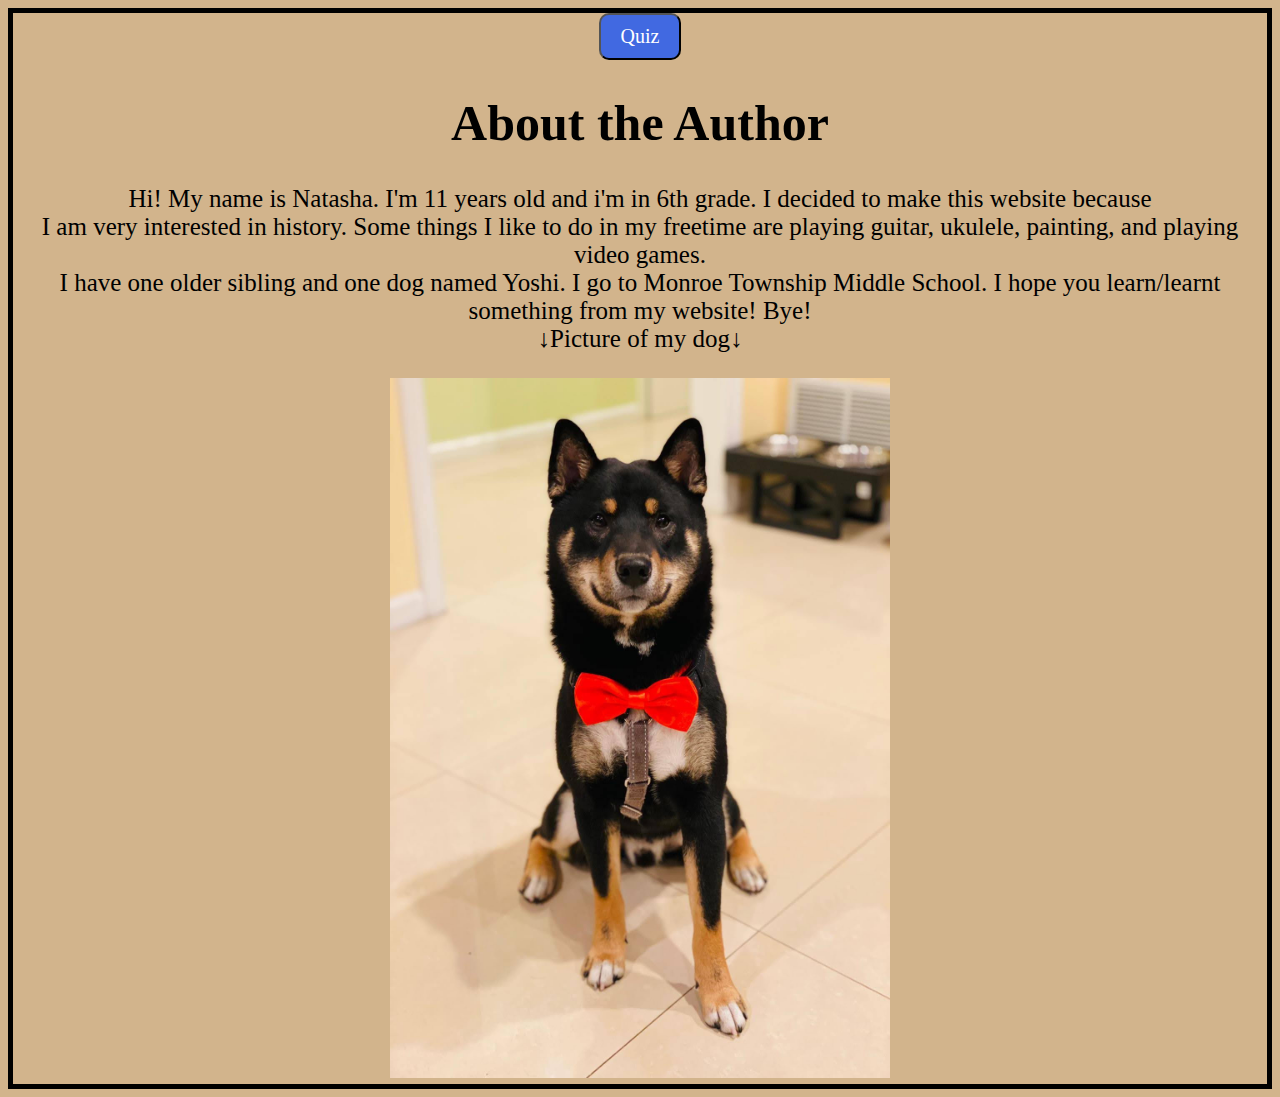
<file: templates/index.html>
<!DOCTYPE html>
<html>
    <head>
        <style>
            body{
                font-size:25px;
                font-family:Georgia, 'Times New Roman', Times, serif;
                border: thick solid black;
                text-align: center;
                background-color:tan;
            }
            button{
                font-size:20px;
                font-family:Georgia, 'Times New Roman', Times, serif;
                background-color:royalblue;
                color:white;
                padding: 10px;
                padding-left: 20px;
                padding-right: 20px;
                border-radius:10px;

            }
        </style>
        <title>About The Author</title>
    </head>
    <body>
        <a href="/q1"><button>Quiz</button></a>
        <h1>About the Author</h1>
        <p>Hi! My name is Natasha. I'm 11 years old and i'm in 6th grade. I decided to make this website because<br>
             I am very interested in history. Some things I like to do in my freetime are playing guitar, ukulele, painting, and playing video games.<br>
             I have one older sibling and one dog named Yoshi. I go to Monroe Township Middle School. I hope you learn/learnt something from my website! Bye!<br>
             ↓Picture of my dog↓
            </p>
             <img src="../static/yoshi.jpg" height="700px" width="500px" >
    </body>
</html>
</file>
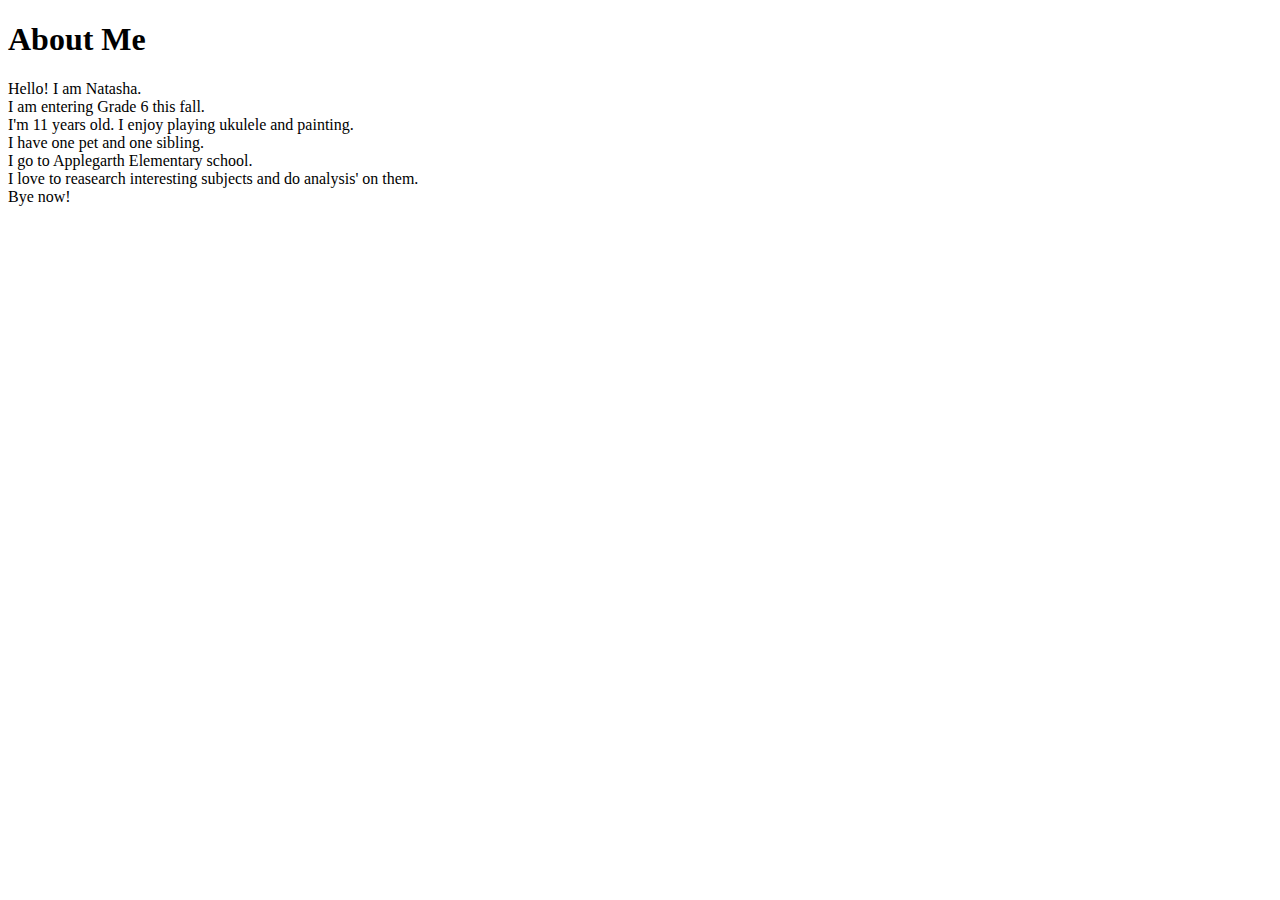
<file: templates/aboutme.html>
<!DOCTYPE html>

<html>

<head>

<title>
    All About Me
</title>


</head>

<body>
<h1>About Me</h1>
    <p>Hello! I am Natasha. <br>I am entering Grade 6 this fall. <br>I'm 11 years old.
    I enjoy playing ukulele and painting. <br> I have one pet and one sibling.<br>
    I go to Applegarth Elementary school.<br> 
    I love to reasearch interesting subjects and do analysis' on them. <br>
    Bye now!</p>
    
</body>


</html>
</file>
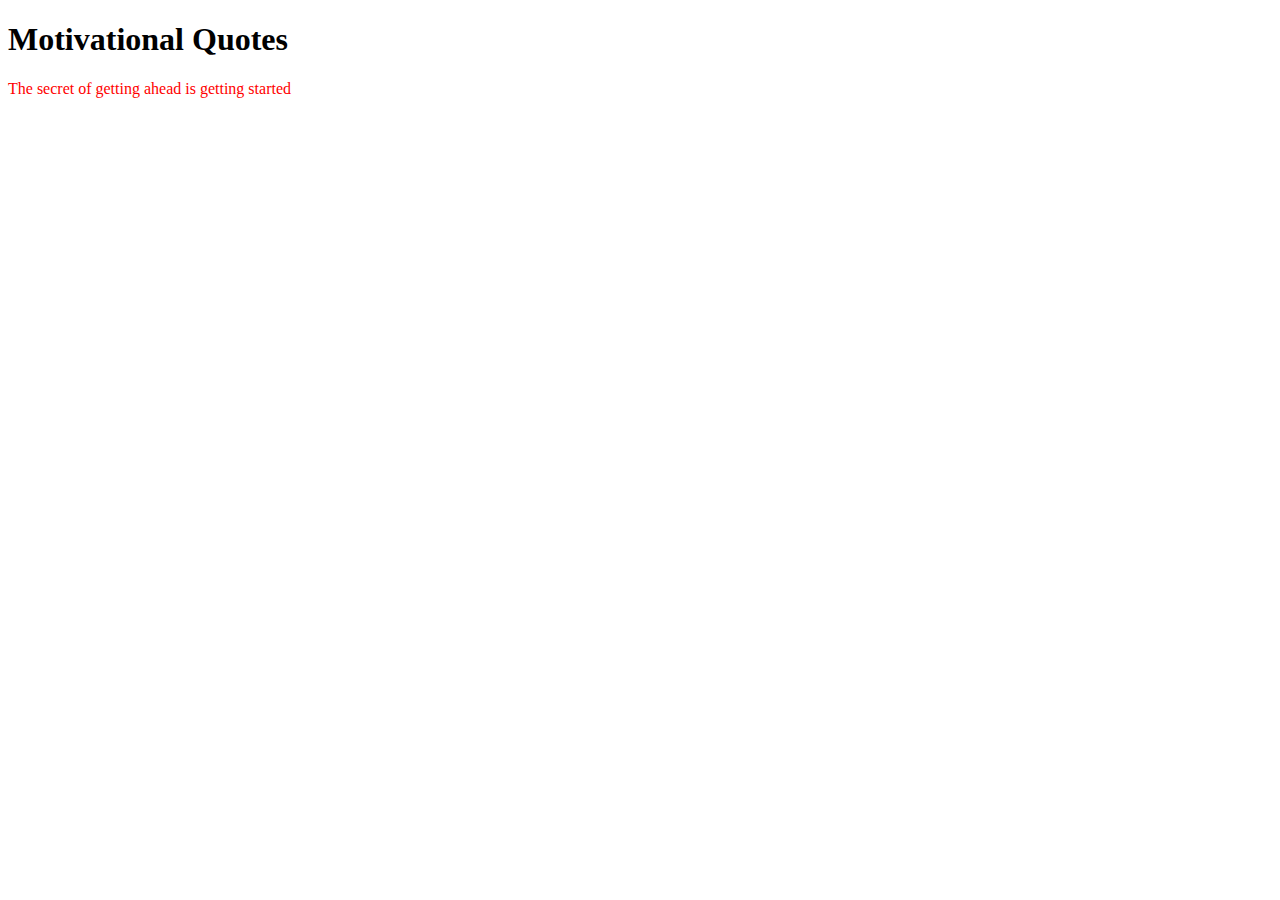
<file: templates/css.html>
<!DOCTYPE html>
<html>
    <head>
        <style>
            p{
                color:red;
            }
        </style>
        <title>Exercise: Using CSS to Apply Styles</title>
    </head>
    <body>
        <h1>Motivational Quotes</h1>
        <p>The secret of getting ahead is getting started</p>
    </body>
</html>
</file>
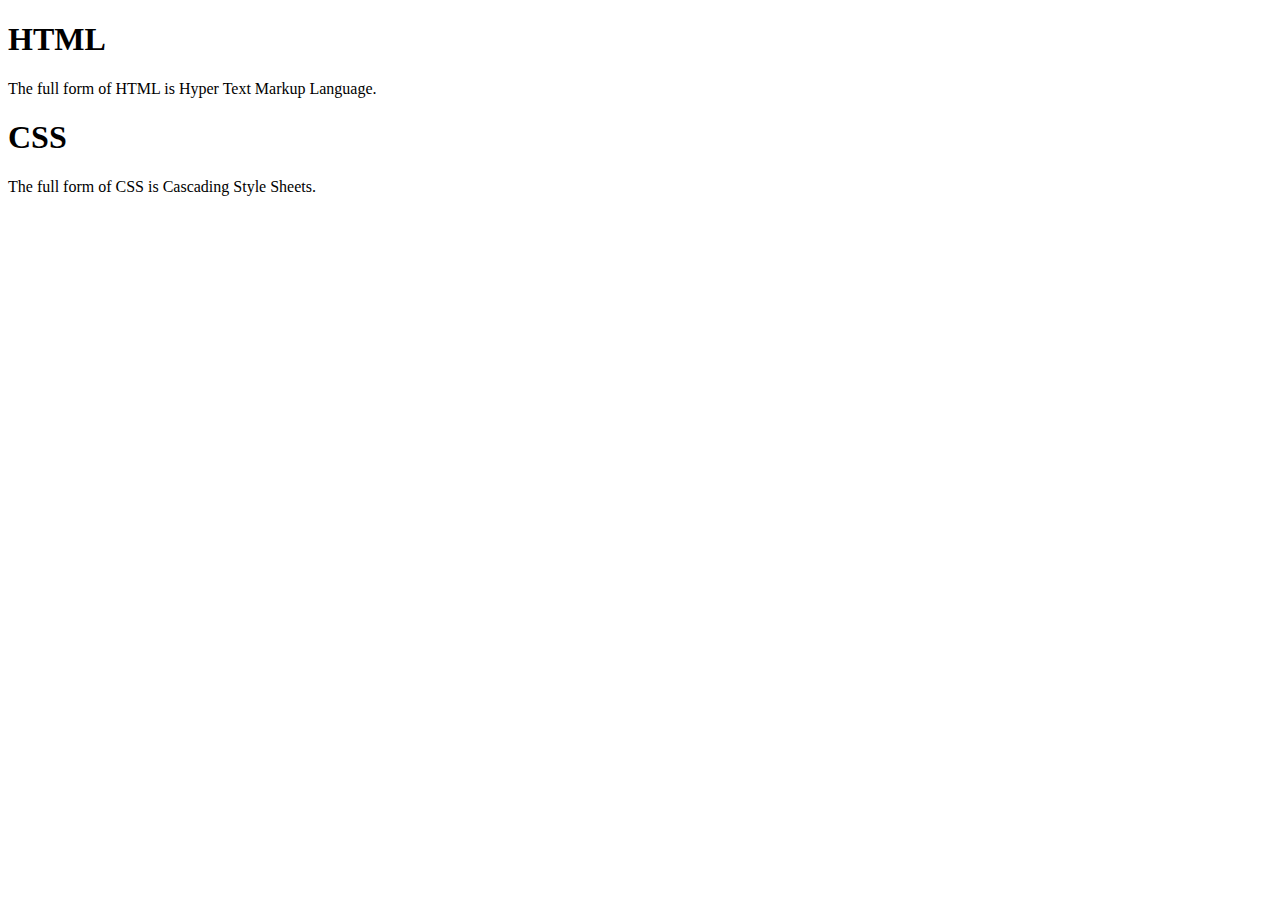
<file: templates/divs.html>
<!DOCTYPE html>
<html>

<head>
    <title> Divs Exersice</title>
</head>

<body>
    <div>
        <h1>HTML</h1>
        <p>The full form of HTML is Hyper Text Markup Language.</p>
    </div>
    <div>
        <h1>CSS</h1>
        <p>The full form of CSS is Cascading Style Sheets.</p>
    </div>
    
</body>
</html>
</file>
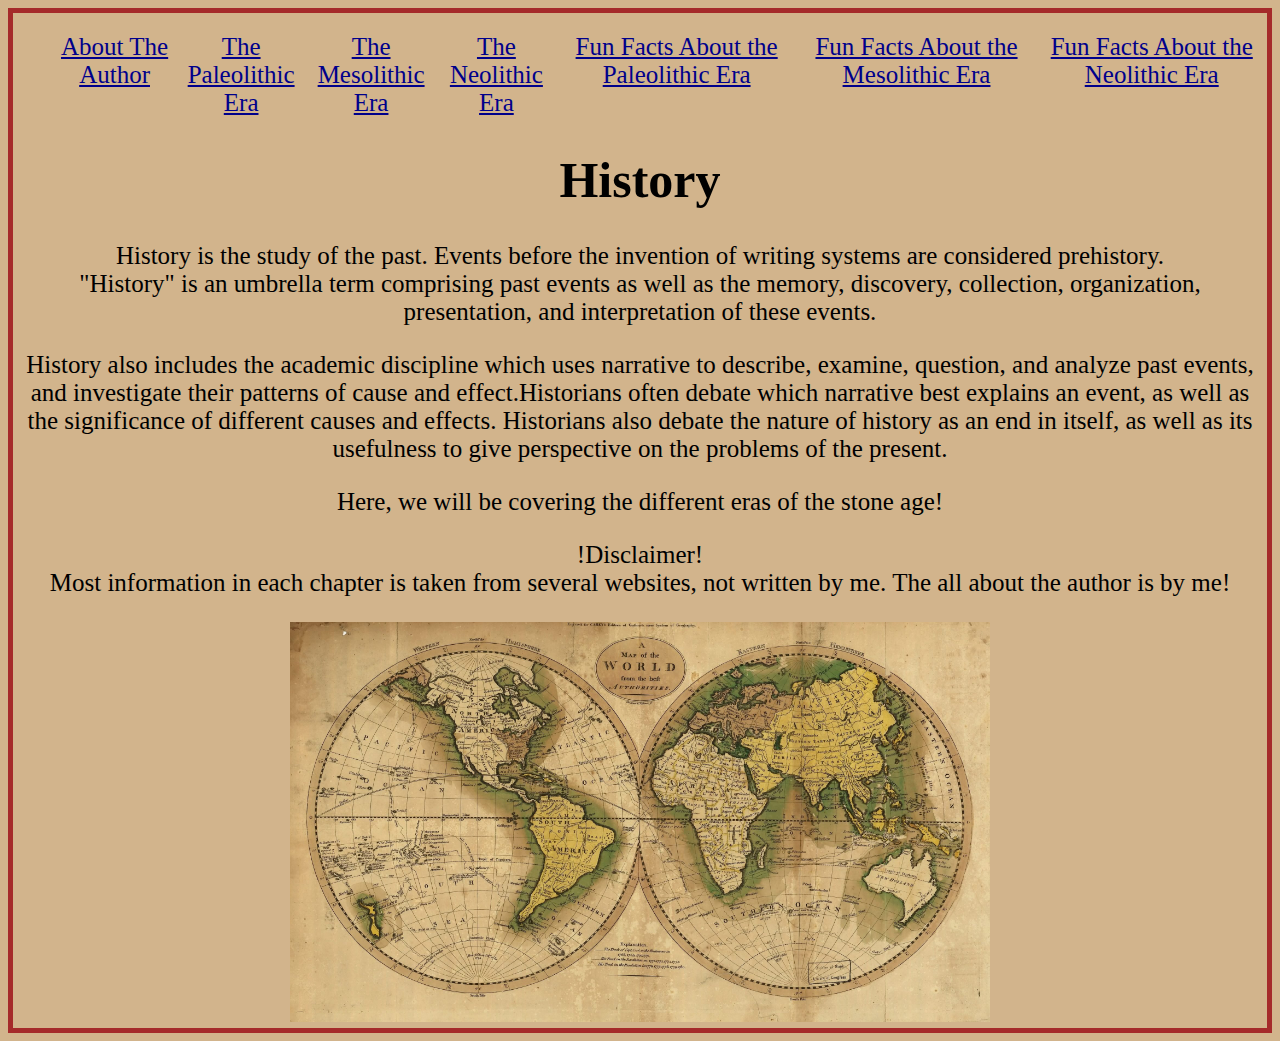
<file: templates/history.html>
<!DOCTYPE html>
<html>
    <head>
        <style>
            body{
                background-color: tan;
                font-size:25px;
                font-family:Georgia, 'Times New Roman', Times, serif;
                text-align:center;
                border:thick brown solid;
            }
            img{
                margin-left: 0%
            }
            a:hover{
                font-size:30px;
                background-color:rgb(185, 141, 83);
            }
            a{
                color:darkblue;
                text-align:justify;
            }
            ul{
                list-style-type: none;
                display:flex;
                justify-content: space-around;
                margin-top: 20px;
            }
        </style>
        <title>History</title>
    </head>
    <body>
        <ul>
            <li> <a href="./abouttheauthor.html">About The Author</a></li>
            <li> <a href="./paleolithic.html">The Paleolithic Era</a></li>
            <li> <a href="./mesolithic.html">The Mesolithic Era</a></li>
            <li> <a href="./neolithic.html">The Neolithic Era</a></li>
            <li> <a href="./funfactspaleolithic.html">Fun Facts About the Paleolithic Era</a></li>
            <li> <a href="./funfactsmesolithic.html">Fun Facts About the Mesolithic Era</a></li>
            <li> <a href="./funfactsneolithic.html">Fun Facts About the Neolithic Era</a></li>
        </ul>
        <h1> History</h1>
        <p>History is the study of the past. Events before the invention of writing systems are considered prehistory. <br>"History" is an umbrella term comprising past events as well as the memory, discovery, collection, organization, presentation, and interpretation of these events. </p>
        <p>History also includes the academic discipline which uses narrative to describe, examine, question, and analyze past events, and investigate their patterns of cause and effect.Historians often debate which narrative best explains an event, as well as the significance of different causes and effects. Historians also debate the nature of history as an end in itself, as well as its usefulness to give perspective on the problems of the present.
        </p>
        <p> Here, we will be covering the different eras of the stone age!</p>
        <p>!Disclaimer!<br>Most information in each chapter is taken from several websites, not written by me. The all about the author is by me!</p>
        <img src="../static/globe.jpg" height="400px" width="700px" >
       
    </body>

</html>
</file>
